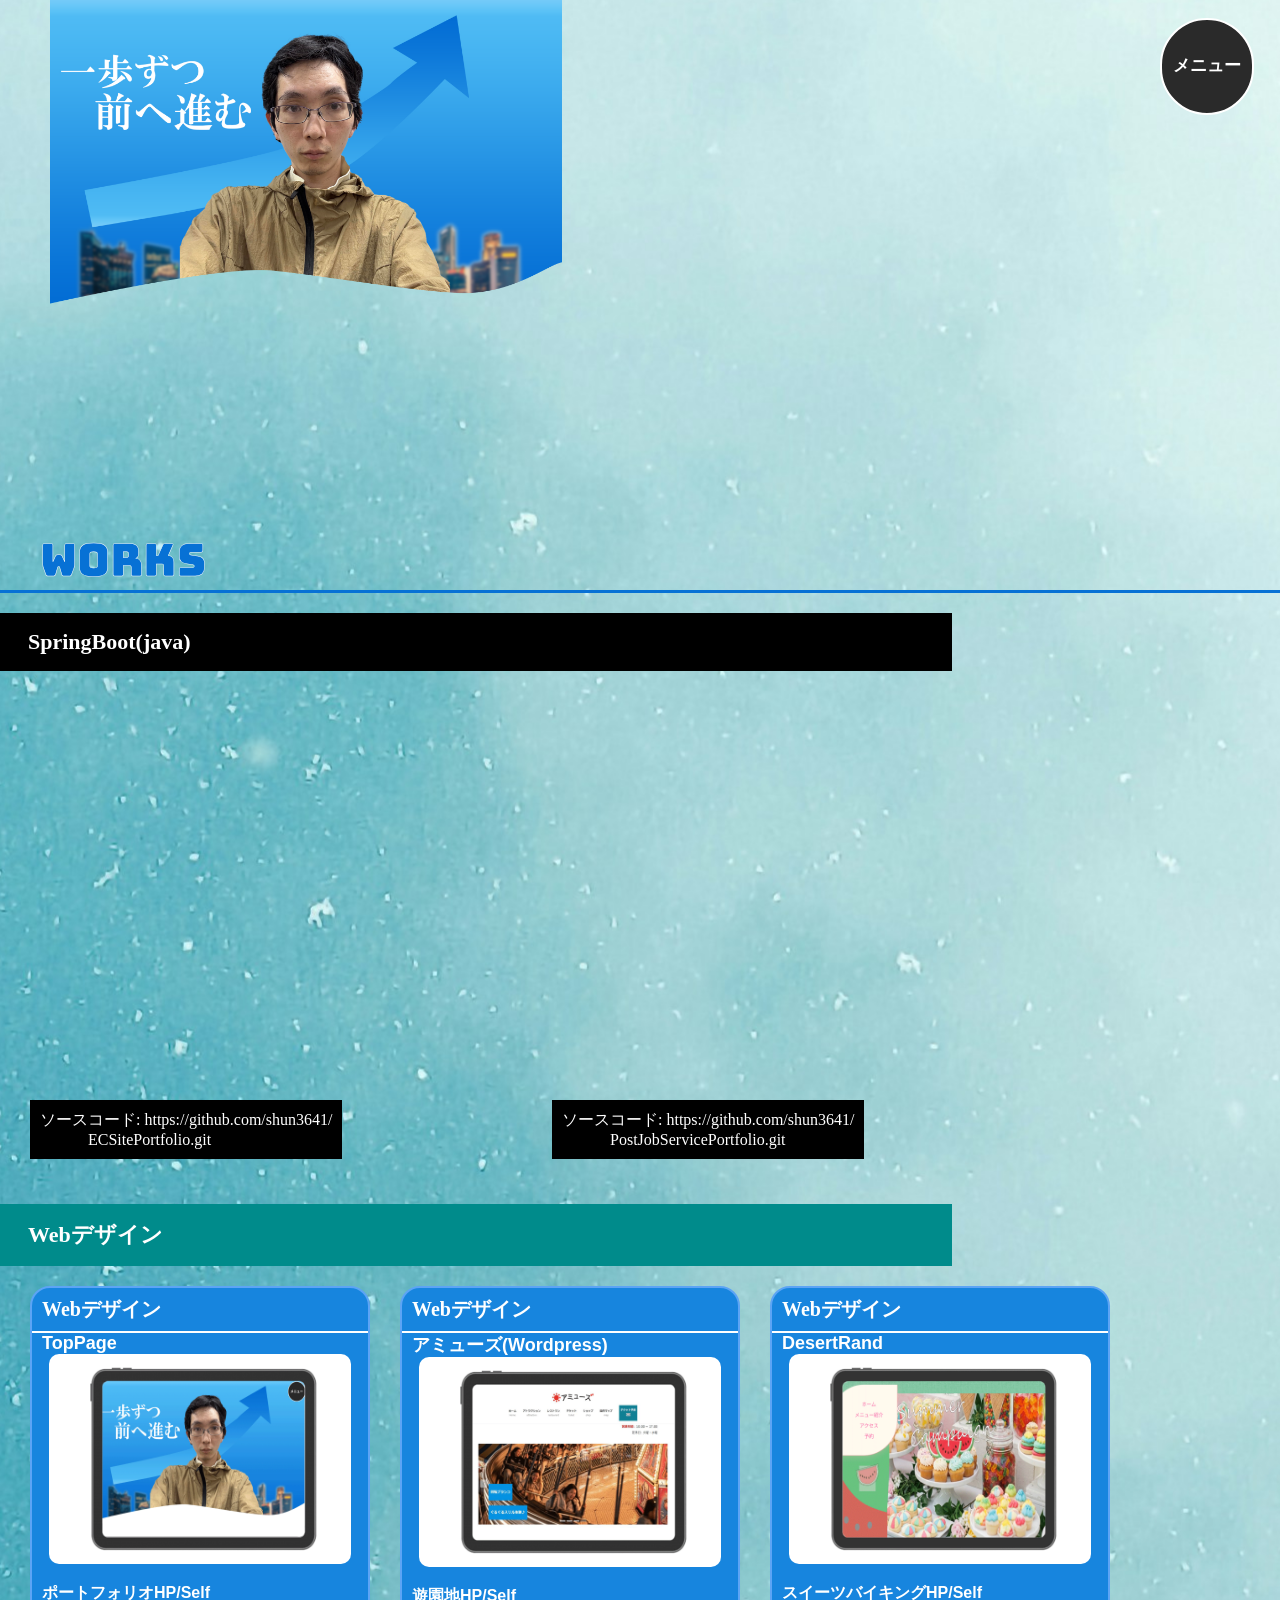
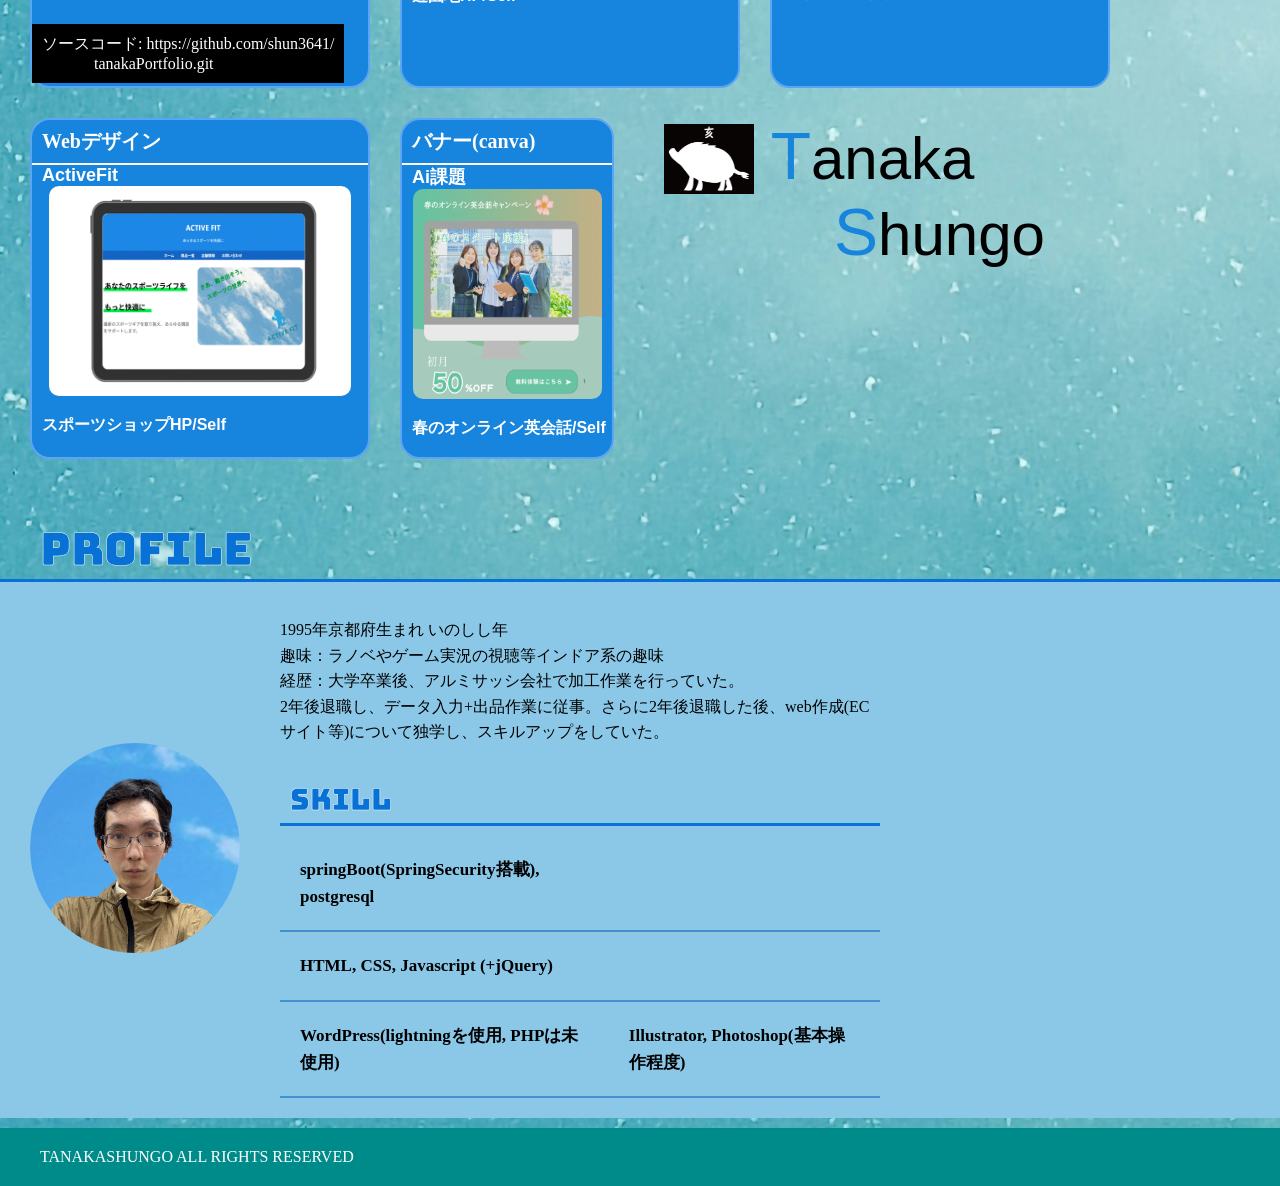
<file: index.html>
<!DOCTYPE html>
<html lang="ja">

<head>
  <meta charset="UTF-8">
  <meta name="viewport" content="width=device-width, initial-scale=1.0">
  <meta name="description" content="田中駿吾のポートフォリオサイトを公開しました。">
  <title>田中駿吾のポートフォリオ</title>
  <link rel="preconnect" href="https://fonts.googleapis.com">
  <link rel="preconnect" href="https://fonts.gstatic.com" crossorigin>
  <link href="https://fonts.googleapis.com/css2?family=Bungee&display=swap" rel="stylesheet">
  <link rel="stylesheet" href="header.css">
  <link rel="stylesheet" href="top.css">
  <link rel="icon" href="imageChara.png" type="image/png">
</head>

<body id="top">

  <!-- Jqueryのloadメソッドでheader.htmlを読み込んだ -->
  <div id="header"></div>
  <div class="top"></div>
    <main>

    <div class="mainWrapper">

      <h2 id="works">WORKS</h2>
      <p class="category spring">SpringBoot(java)</p>
      <div class="works" style="margin-bottom: 30px;">
        
         <div class="work video">
          <iframe width="100%" height="100%" src="https://www.youtube.com/embed/e6VBzIRTwbQ?si=uaJrBrUpISgR3Fca" title="YouTube video player" frameborder="0" allow="accelerometer; autoplay; clipboard-write; encrypted-media; gyroscope; picture-in-picture; web-share" referrerpolicy="strict-origin-when-cross-origin" allowfullscreen></iframe>
          <a href="https://github.com/shun3641/ECSitePortfolio.git" style="background-color: black;padding: 10px;display:inline-block;margin-top: 5px;white-space: pre-wrap;">ソースコード: https://github.com/shun3641/
            ECSitePortfolio.git</a>
        </div>
        <div class="work video">
          <iframe width="100%" height="100%" src="https://www.youtube.com/embed/tJMGVxaEprQ?si=BpRdAqpVIMlOrdHr" title="YouTube video player" frameborder="0" allow="accelerometer; autoplay; clipboard-write; encrypted-media; gyroscope; picture-in-picture; web-share" referrerpolicy="strict-origin-when-cross-origin" allowfullscreen></iframe>
          <a href="https://github.com/shun3641/PostJobServicePortfolio.git" style="background-color: black;padding: 10px;display:inline-block;margin-top: 5px;white-space: pre-wrap;">ソースコード: https://github.com/shun3641/
            PostJobServicePortfolio.git</a>
        </div>
      </div>
       <p class="category webdesign">Webデザイン</p>
      <div class="works">
        <div class="work">
          <a href="work.html?id=myPortfolio">
            <p class="category">Webデザイン</p>
            <p class="worksText">TopPage</p>
            <div class="work_image">
              <img src="ipad-myportfolio.png">
            </div>
            <p class="workname">ポートフォリオHP/Self</p>
          </a>
           <a href="https://github.com/shun3641/tanakaPortfolio.git" style="background-color: black;padding: 10px;display:inline-block;margin-top: 5px;white-space: pre-wrap;">ソースコード: https://github.com/shun3641/
             tanakaPortfolio.git</a>
        </div>

        <div class="work">
          <a href="https://shungolearning2.fc2.page/">
          <a href="work.html?id=amuse">

            <p class="category">Webデザイン</p>
            <p class="worksText">アミューズ(Wordpress)</p>
            <div class="work_image">
              <img src="ipad-amuse.png">
            </div>
            <p class="workname">遊園地HP/Self</p>
          </a>
        </div>
        <div class="work">
          <a href="https://shungolearning2.web.fc2.com/">
          <a href="work.html?id=desertRand">
            <p class="category">Webデザイン</p>
            <p class="worksText">DesertRand</p>
            <div class="work_image">
              <img src="ipad-desertRand.png">
            </div>
            <p class="workname">スイーツバイキングHP/Self</p>
          </a>
        </div>
        <div class="work">
          <!-- <a href="https://shungolearning2.web.fc2.com/"> -->
          <a href="work.html?id=activeFit">
            <p class="category">Webデザイン</p>
            <p class="worksText">ActiveFit</p>
            <div class="work_image">
              <img src="ipad-ActiveFit.png">
            </div>
            <p class="workname">スポーツショップHP/Self</p>
          </a>
        </div>
        <div class="work">
          <a href="https://shungolearning2.web.fc2.com/">
          <a href="">
            <p class="category">バナー(canva)</p>
            <p class="worksText">Ai課題</p>
            <div class="work_image">
              <img src="bannar1.png">
            </div>
            <p class="workname">春のオンライン英会話/Self</p>
          </a>
        </div>
       
        <!-- 空きスペースを埋める、作品数が4の倍数なら表示 -->
        <p class="whiteSpace">
          <img class="whiteSpaceImage" src="whiteInosisi.png">
          <span class="head">T</span>anaka<br>
          <span class="mLeft"><span class="head">S</span>hungo</span><br>
        </p>
      </div>

      <div id="profile" class="Profile">
        <h2>Profile</h2>
        <div class="profileFlex">
          <div class="myFace">
            <img src="プロフィール用画像.jpg">
          </div>
          <div class="profileContent">
            <p>1995年京都府生まれ いのしし年<br>
              趣味：ラノベやゲーム実況の視聴等インドア系の趣味<br>
              経歴：大学卒業後、アルミサッシ会社で加工作業を行っていた。<br>
              2年後退職し、データ入力+出品作業に従事。さらに2年後退職した後、web作成(ECサイト等)について独学し、スキルアップをしていた。
            </p>
            <h2 class="skillheading">Skill</h2>
            <table class="skillTable" border="1">
              <tbody>
              <tr>
                <td>springBoot(SpringSecurity搭載), postgresql</td>
                <td></td>
              </tr>
              <tr>
                <td>HTML, CSS, Javascript (+jQuery)</td>
                <td></td>
              </tr>
               <tr>
                <td>WordPress(lightningを使用, PHPは未使用)</td>
                <td>Illustrator, Photoshop(基本操作程度)</td>
              </tr>
              
              </tbody>
            </table>
            <table class="skillTableSp" border="1">
              <tbody>
              <tr>
                <td>springBoot(SpringSecurity搭載),postgresql</td>
              </tr>
              <tr>
                <td>HTML, CSS, Javascript (+jQuery)</td>
              </tr>
               <tr>
                <td>WordPress(lightningを使用, PHPは学習中)</td>
              </tr>
              <tr>
                <td>Illustrator, Photoshop(基本操作程度)</td>
              </tr>
              </tbody>
            </table>
            
          </div>
         
        </div>
      </div>
    </div>

    <section>
      
    </section>
  </main>
  <footer>
     <div class="reserved">TANAKASHUNGO ALL RIGHTS RESERVED</div>
  </footer>
  <script src="https://code.jquery.com/jquery-3.7.1.min.js"
    integrity="sha256-/JqT3SQfawRcv/BIHPThkBvs0OEvtFFmqPF/lYI/Cxo=" crossorigin="anonymous"></script>
  <script src="loadHeader.js"></script>
</body>


</html>
</file>
<file: header.css>
body {
  margin: 0;
  padding: 0;
  /* 
  widthに境界線とpadddingを含めている。
  ⊡
  境界線 + パディング + コンテンツ = width */
  box-sizing: border-box;
}
* {
  margin: 0;
  padding: 0;
}
html {
  --primary-gray-gradation: conic-gradient(from 240deg at 60% 60%, #4dbaf3 0deg, #2997e6 60deg, #4dbaf3 120deg, #2997e6 280deg);
  --primary-white2: #F8F7F7;
  --primary-black: #1B1B1B;
}

header {
  background-color: #C1CDF5;
}

#logo {
  height: 32px;
  margin-left: 20px;
  padding-top: 18px;
}

li {
  list-style-type: none;
}

a {
  color: inherit;
  text-decoration: none;
}

.navSp {
  display: none;
}

@media screen and (max-width: 767px) {
  .navSp.active {
    transform: translateY(0);
  }
}

/* @media screen and (max-width: 767px) { */
.navSp {
  position: fixed;
  top: 0;
  left: 0;
  width: 100vw;
  height: 100vh;
  background: var(--primary-gray-gradation);
  display: flex;
  align-items: flex-end;
  flex-direction: column;
  z-index: 150;
  transform: translateY(-100vh);
  transition: 1s;
  @media screen and (min-width: 767px) {
    align-items: flex-start;
    
  }
}

/* } */

.navList {
  display: flex;
  position: absolute;
  top: 10px;
  right: 240px;
  flex-direction: column;
  font-size: 3em;
  color: var(--primary-white2);
  font-family: "Bungee", sans-serif;
  font-weight: 200;
  font-style: normal;
  padding-top: 60px;
  gap: 30px;

  @media screen and (max-width: 767px) {
    font-size: 3em;
    right: 0;
    padding-right: 100px;
    padding-top: 80px;
  }

}


.navItem a {
  text-shadow: 1.2px 1.2px 1px var(--primary-black);
}

.nav_wrap {
  /* display: none; */
}

/* @media screen and (max-width: 767px) { */
.nav_wrap {
  display: block;
  position: fixed;
  top: 2%;
  right: 2%;
  z-index: 300;
}

/* } */

.navBtnTxt::after {
  content: "メニュー";
  font-size: 17px;
  color: white;
  font-weight: bold;

  @media screen and (max-width: 767px) {
    content: "メニュー";
    font-size: 14px;

  }
}

.navBtnTxt.active::after {
  content: "閉じる";
  color: black;
}

.navSp.active {
  transform: translateY(0);
}

.navBtn {
  z-index: 300;
  width: 90px;
  height: 90px;
  text-align: center;
  background-color: #2a2a2a;
  border: white 2.5px solid;
  border-radius: 100vw;
  cursor: pointer;
  display: flex;
  align-items: center;
  justify-content: center;
  padding-bottom: 3px;

  @media screen and (max-width: 767px) {
    width: 70px;
    height: 70px;
  }
}

.navBtn.active {
  background: linear-gradient(to bottom, rgb(255, 255, 255), #2a2a2a);
  background-size: 100% 100%;
  background-repeat: no-repeat;
  animation: colorRotation 0.4s linear forwards;

}

@keyframes colorRotation {
  0% {
    background-size: 100% 0%;
    opacity: 0;
  }

  100% {
    background-size: 100% 100%;
    opacity: 1;
  }
}
</file>
<file: top.css>
html {
  --bg: #C1CDF5;
}

body {
  max-width: 100%;
  margin: 0;
  background-image: url("texture.jpg");
  background-color: #ffffff70;
  background-position: 10% 10%;
  box-sizing: border-box;
}

.top {
    width: 40%;
    margin-left: 50px;
    height: 500px;
    background-image: url("トップ.png");
    background-repeat: no-repeat;
    background-size: 100%;
  @media screen and (max-width: 1200px) {
    background-image: url("トップSP.png");
    height: auto;
    aspect-ratio: 4 /3;
  }
}

#header {
  background-color: var(--bg);
}

.name {
  font-weight: 800;
  font-size: 26px;
  margin-left: 20px;
  margin-top: 0;
  padding-top: 15px;
}

.title {
  font-family: Arial, Helvetica, sans-serif;
  color: #2a2a2a;
  font-weight: 600;
  font-size: 5.2rem;
  padding-left: 60px;
  background-color: inherit;
  line-height: 0.9;
  text-align: center;
}

.head {
  font-size: 1.1em;
  color: #1785de;
}
.head.small {
  font-size: 1.1em;
}
.mLeft {
  display: inline-block;
  position: relative;
  left: 50px;
}

.portfolio {
  display: inline-block;
  border-radius: 50px;
  font-size: 0.6em;
  letter-spacing: 2px;
  margin-top: 20px;
  line-height: 1.5;
  color: white;
  width: 260px;
  position: relative;
  left: 70px;
  background-color: rgb(64, 64, 64);

  @media screen and (max-width: 767px) {
    left: 30px;
  }
}

.contents_wrapper {
  padding: 10px 60px;
}

h3 {
  margin-top: 30px;
}

h2 {
  margin-top: 30px;
  margin-bottom: 0;
  padding-left: 40px;
  font-family: "Bungee", sans-serif;
  font-weight: 200;
  font-size: 45px;
  color: #0771d5;
  -webkit-text-stroke: 0.5px rgb(255, 255, 255);
  border-bottom: 3px solid #0771d5;
  @media screen and (max-width: 767px) {
    margin-top: 0;
  }
}

main {
  padding-top: 0;
}

.works {
  padding: 20px;
  display: flex;
  flex-wrap: wrap;
  gap: 30px;
  padding-left: 30px;
  padding-bottom: 30px;
}

.work {
  border: 2px solid #5CA4F5;
  background-color: #1785de;
  border-radius: 20px;
  color: white;
  padding-bottom: 3px;
}

.worksText {
  font-family: "ヒラギノ角ゴ Pro W3", "Hiragino Kaku Gothic Pro", "メイリオ", Meiryo, sans-serif;
  font-weight: 800;
  font-size: 18px;
  padding-left: 10px;
  color: white;
}

.category {
  font-size: 20px;
  padding-left: 10px;
  color: white;
  font-weight: 600;
  font-family: "HGP創英角ﾎﾟｯﾌﾟ体";
  border-bottom: 2px solid white;
  padding-top: 8px;
  padding-bottom: 8px;
}

.work_image {
  text-align: center;
}

.work_image img {
  width: 90%;
  height: 210px;
  border-radius: 10px;
  object-fit: 100% 100%;
}

img[src="amuse.png"] {
  opacity: 0.95;
}

.workname {
  padding-left: 10px;
  font-weight: 600;
  font-family: 'ヒラギノ角ゴ Pro W3', 'Hiragino Kaku Gothic Pro', 'メイリオ', Meiryo, sans-serif;
  ;
  padding-top: 15px;
  padding-bottom: 15px;
  margin: 0;
}

.myFace {
  display: inline-block;
  margin-left: 30px;

  @media screen and (max-width: 767px) {
    margin-left: 0;

  }
}

.myFace img {
  width: 210px;
  height: 280px;
  /* clip-path: ellipse(50% 40% at 50% 50%); */
  clip-path: circle();
  border-radius: 50%;
}

.whiteSpace {
  font-size: 70px;
  font-family: Arial, Helvetica, sans-serif;
  font-weight: 400;
  margin-left: 20px;

  @media screen and (max-width: 767px) {
    display: none;
  }
}
.category.spring {
  font-size: 22px;
  width: 70%;
  background-color: black;
  padding: 16px 28px;
  margin-top: 20px;
  border-bottom: none;
}
.category.webdesign {
  font-size: 22px;
  width: 70%;
  background-color: darkcyan;
  padding: 16px 28px;
  margin-top: 20px;
  border-bottom: none;
}

.work.video {
  width: 40%;
  border: none;
  height: 400px;
  background-color: transparent;
   margin-bottom: 50px;
  @media screen and (max-width: 767px) {
    width: 100%;
    height: 300px;
   
  }
}
.whiteSpace.small {
  font-size: 60px;
}

.whiteSpace .mLeft {
  padding-left: 120px;
}

.whiteSpaceImage {
  vertical-align: bottom;
  width: 120px;
  height: 100px;
}
.whiteSpaceImage.small {
  width: 90px;
  height: 70px;
}

.profileFlex {
  display: flex;
  flex-wrap: wrap;
  align-items: center;
  background-color: #8bc8e8;
  @media screen and (max-width: 767px) {
    justify-content: center;
  }
}

.profileContent {
  display: inline-block;
  vertical-align: middle;
  width: 600px;
  line-height: 1.6;
  margin-left: 40px;
  margin-top: 15px;  
  padding: 0;
  padding-top: 20px;
  font-size: 16px;

  @media screen and (max-width: 767px) {
    padding-top: 0;
    margin-top: 0;
    margin-left: 0;
    width: calc(100% - 40px);
  }
}

.profileContent p:first-child {
  margin: 0;
  padding: 0;
}
.skillheading {
  font-size: 30px;
  padding-left: 10px;
}

.skill {
  margin-top: 20px;
  padding-bottom: 20px;
  margin-bottom: 0;
  font-size: 17px;
}

.skill span {
  font-weight: 500;
  border-bottom: 2px solid #2a2a2a;
}
.skillTableSp {
  display: none;
  border: none;
  border-collapse: collapse;
  margin-top: 10px;
  margin-bottom: 20px;
  @media screen and (max-width: 767px) {
    display: block;
  }
}

.skillTable {
  border: none;
  border-collapse: collapse;
  margin-top: 10px;
  margin-bottom: 20px;
  @media screen and (max-width: 767px) {
    display: none;
  }
}
td{
  padding: 20px;
  font-size: 17px;
  font-weight: bold;
  border: none
}

tr {
  border: none;
  border-bottom: 2px solid #4390d1;
}

tbody {
  border: none;
}

.reserved {
  background-color: darkcyan;
  padding: 20px 40px;
  color: white;
  margin-top: 10px;
}
</file>
